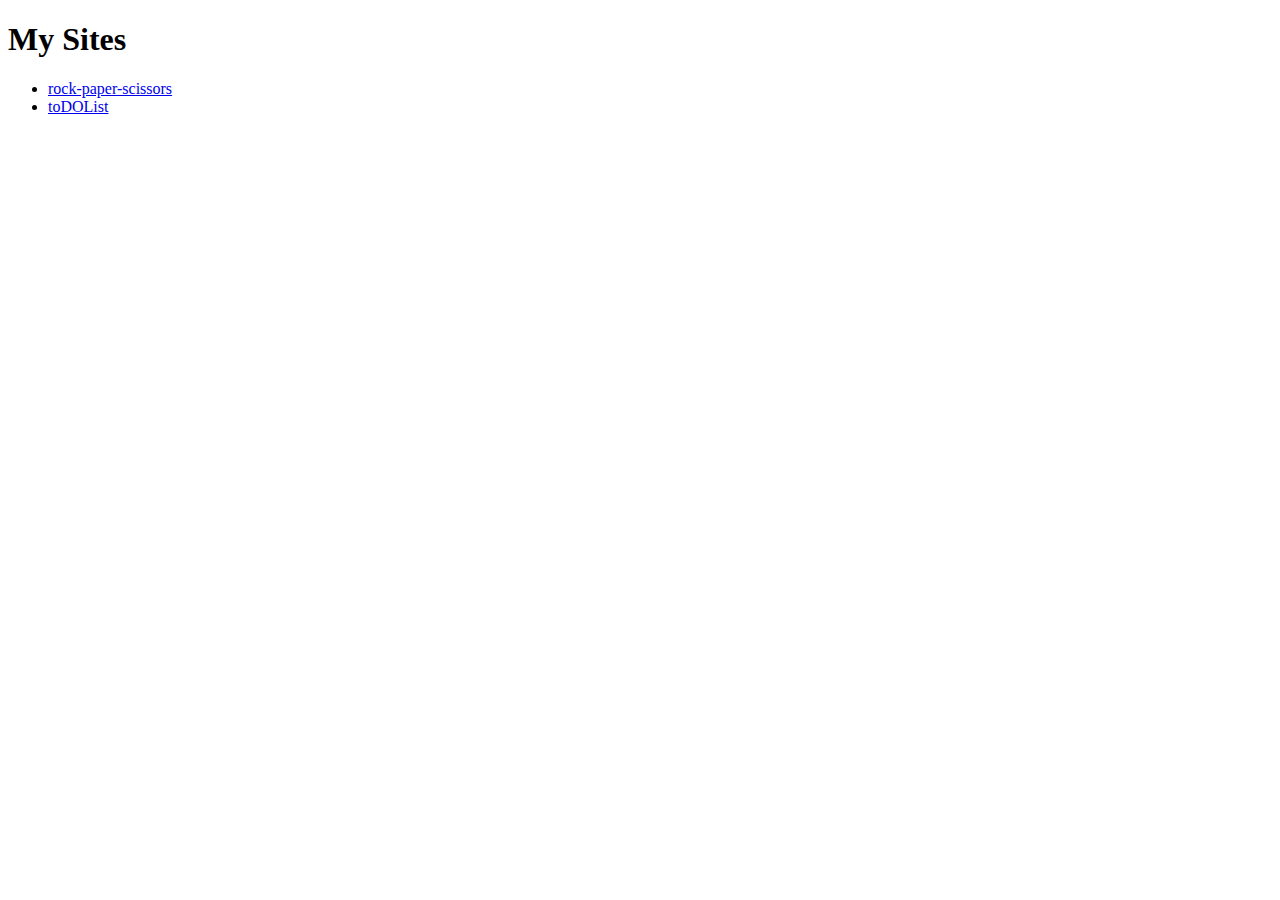
<file: index.html>
<!DOCTYPE html>
<html lang="en">
<head>
  <meta charset="UTF-8">
  <title>My Projects</title>
</head>
<body>
  <h1>My Sites</h1>
  <ul>
    <li><a href="rock-paper-scissors/">rock-paper-scissors</a></li>
    <li><a href="toDOList/">toDOList</a></li>
  </ul>
</body>
</html>
</file>
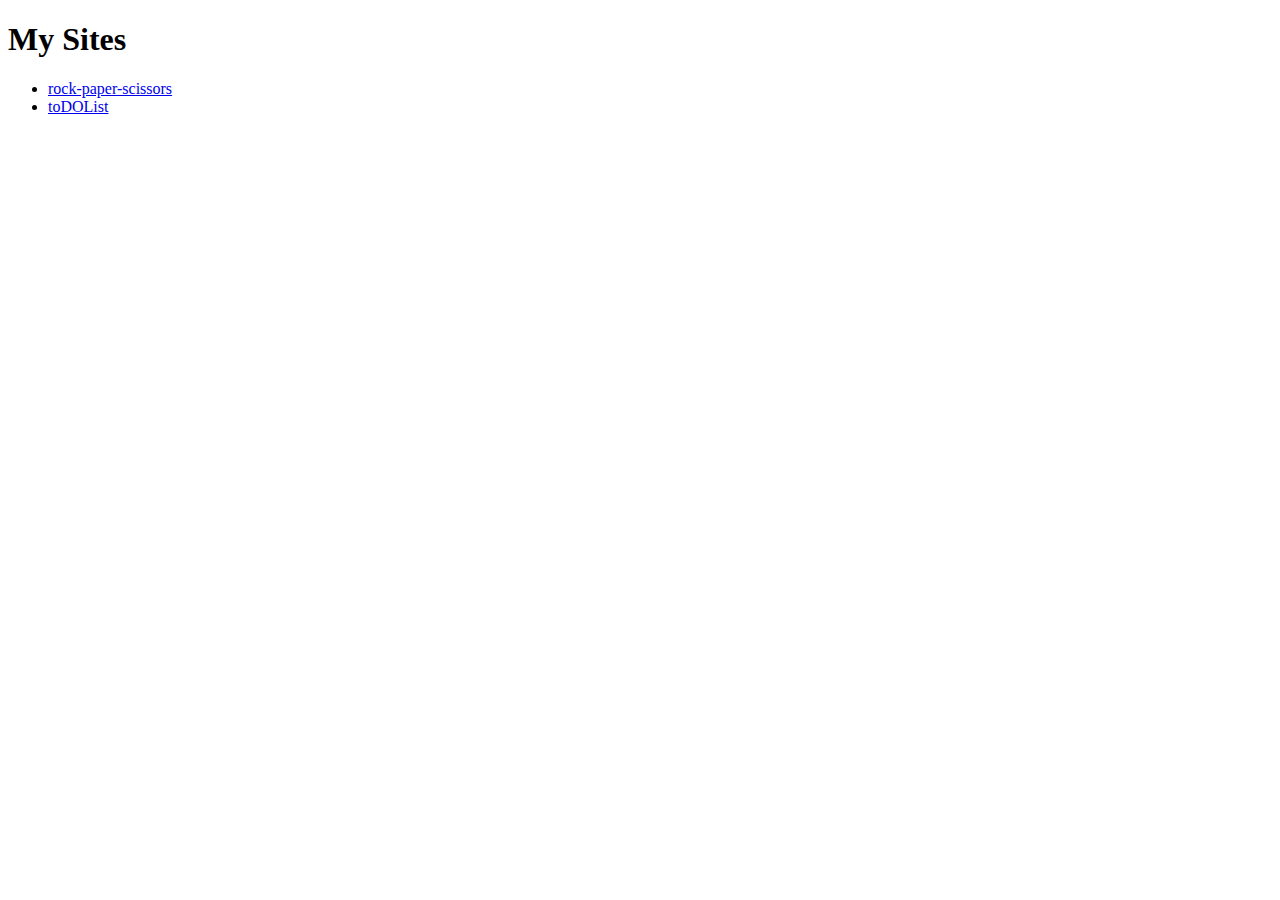
<file: web/index.html>
<!DOCTYPE html>
<html lang="en">
<head>
  <meta charset="UTF-8">
  <title>My Projects</title>
</head>
<body>
  <h1>My Sites</h1>
  <ul>
    <li><a href="rock-paper-scissors/">rock-paper-scissors</a></li>
    <li><a href="to-do-list222222222/">toDOList</a></li>
  </ul>
</body>
</html>
</file>
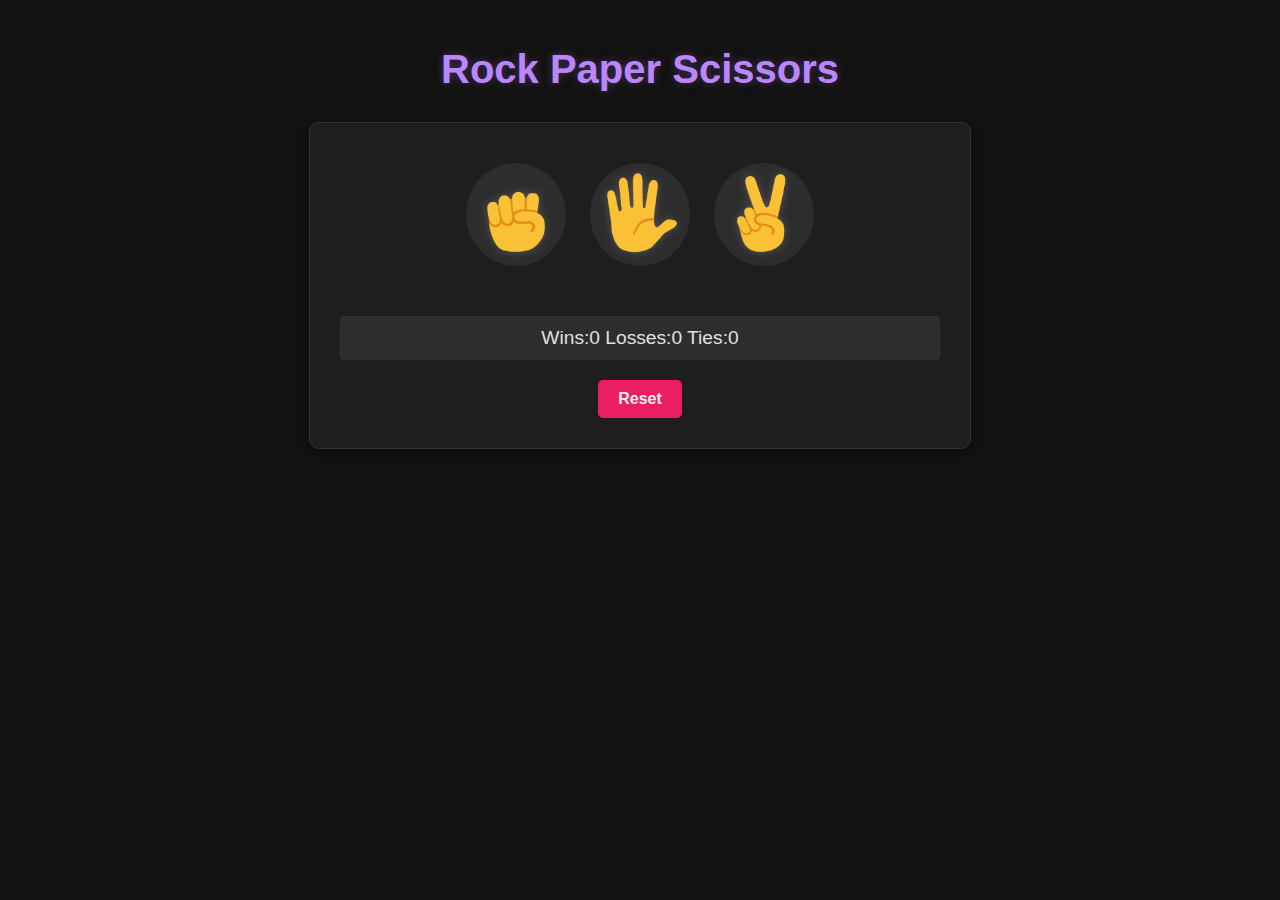
<file: web/rock-paper-scissors/index.html>
<!DOCTYPE html>
<html lang="en">
  <head>
    <meta charset="UTF-8" />
    <meta name="viewport" content="width=device-width, initial-scale=1.0" />
    <title>Games</title>
    <link rel="stylesheet" href="index.css" />
  </head>
  <body>
    <header>
      <h1>Rock Paper Scissors</h1>
    </header>
    <main>
      <button class="imageBtn" onclick="play('rock')">
        <img src="images/rock-emoji.png" />
      </button>
      <button class="imageBtn" onclick="play('paper')">
        <img src="images/paper-emoji.png" />
      </button>
      <button class="imageBtn" onclick="play('scissors')">
        <img src="images/scissors-emoji.png" />
      </button>

      <p class="result"></p>
      <p class="choses"></p>
      <p class="score"></p>

      <div class="resetBtn" onclick="reset()"><button>Reset</button></div>
    </main>
    <footer></footer>
    <script src="index.js"></script>
  </body>
</html>
</file>
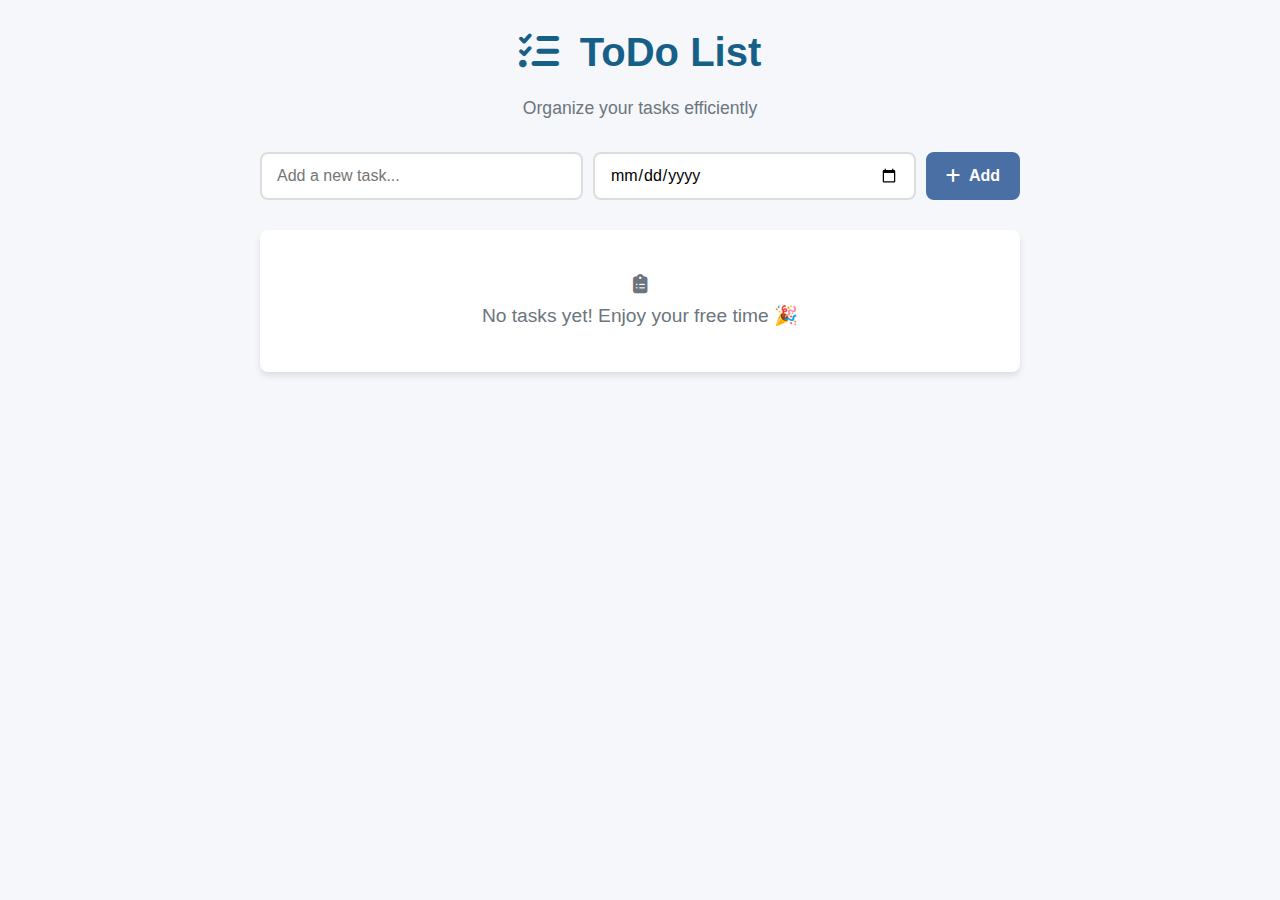
<file: web/to-do-list222222222/index.html>
<!DOCTYPE html>
<html lang="en">
  <head>
    <meta charset="UTF-8" />
    <meta name="viewport" content="width=device-width, initial-scale=1.0" />
    <title>ToDo List</title>
    <link rel="stylesheet" href="https://cdnjs.cloudflare.com/ajax/libs/font-awesome/6.4.0/css/all.min.css">
    <link rel="stylesheet" href="index.css" />
  </head>
  <body>
    <div class="container">
      <header>
        <h1><i class="fas fa-tasks"></i> ToDo List</h1>
        <p class="subtitle">Organize your tasks efficiently</p>
      </header>
      <main>
        <div class="input-container">
          <input type="text" placeholder="Add a new task..." class="TodoName" required />
          <input type="date" class="Tododate" />
          <button class="addBtn" onclick="add()">
            <i class="fas fa-plus"></i> Add
          </button>
        </div>

        <div class="todo-container">
          <div class="myTodo"></div>
        </div>
      </main>
    </div>
    <script src="index.js"></script>
  </body>
</html>
</file>
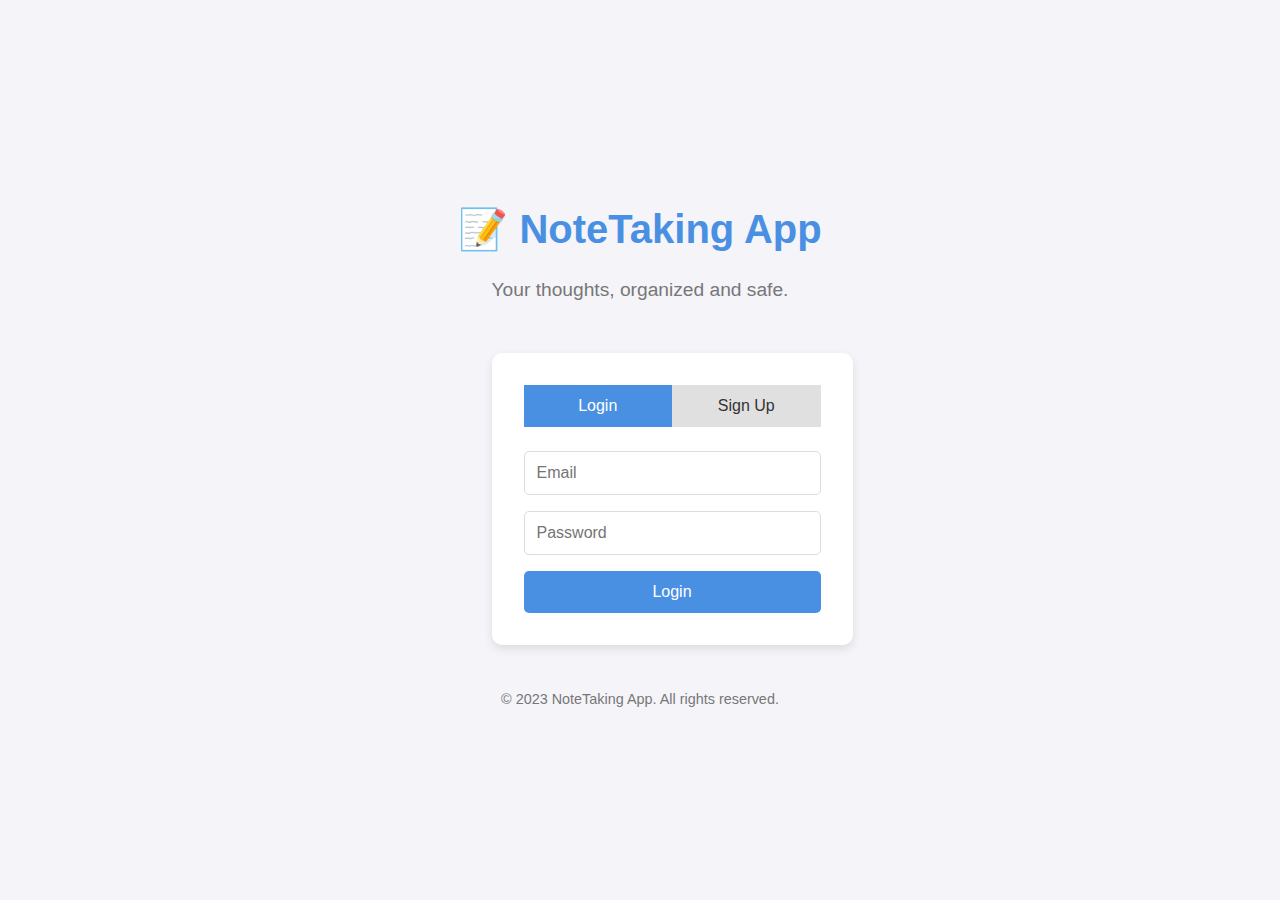
<file: web/toDOList/home.html>
<!DOCTYPE html>
<html lang="en">
<head>
    <meta charset="UTF-8">
    <meta name="viewport" content="width=device-width, initial-scale=1.0">
    <title>NoteTaking App</title>
    <link rel="stylesheet" href="home.css">
</head>
<body>
    <header>
        <h1>📝 NoteTaking App</h1>
        <p>Your thoughts, organized and safe.</p>
    </header>
    <main>
        <div class="container">
            <div class="form-container">
                <div class="form-toggle">
                    <button id="login-toggle" class="active">Login</button>
                    <button id="signup-toggle">Sign Up</button>
                </div>
                <form id="login-form" class="form">
                    <input type="email" placeholder="Email" id="login-email" required>
                    <input type="password" placeholder="Password" id="login-password" required>
                    <button type="submit">Login</button>
                </form>
                <form id="signup-form" class="form hidden">
                    <input type="text" placeholder="First Name" id="signup-firstname" required>
                    <input type="text" placeholder="Last Name" id="signup-lastname" required>
                    <input type="email" placeholder="Email" id="signup-email" required>
                    <input type="password" placeholder="Password" id="signup-password" required>
                    <button type="submit">Sign Up</button>
                </form>
            </div>
        </div>
    </main>
    <footer>
        <p>© 2023 NoteTaking App. All rights reserved.</p>
    </footer>
    <script src="home.js"></script>
</body>
</html>
</file>
<file: web/rock-paper-scissors/index.css>
/* Dark Theme Styling */
body {
  font-family: 'Arial', sans-serif;
  background-color: #121212;
  margin: 0;
  padding: 0;
  display: flex;
  flex-direction: column;
  align-items: center;
  min-height: 100vh;
  color: #e0e0e0;
}

header {
  text-align: center;
  margin: 20px 0;
}

h1 {
  color: #bb86fc; /* Purple accent color */
  font-size: 2.5rem;
  margin-bottom: 10px;
  text-shadow: 0 0 8px rgba(187, 134, 252, 0.3);
}

main {
  background-color: #1e1e1e;
  border-radius: 10px;
  box-shadow: 0 4px 8px rgba(0, 0, 0, 0.3);
  padding: 30px;
  width: 90%;
  max-width: 600px;
  text-align: center;
  margin-bottom: 20px;
  border: 1px solid #333;
}

/* Button styling */
.imageBtn {
  background: none;
  border: none;
  cursor: pointer;
  margin: 10px;
  padding: 10px;
  border-radius: 50%;
  transition: transform 0.2s, box-shadow 0.2s;
  background-color: #2d2d2d;
}

.imageBtn:hover {
  transform: scale(1.1);
  box-shadow: 0 0 15px rgba(187, 134, 252, 0.4);
  background-color: #3d3d3d;
}

.imageBtn img {
  width: 80px;
  height: 80px;
  filter: drop-shadow(0 0 4px rgba(255, 255, 255, 0.2));
}

/* Result and score styling */
.result {
  font-size: 1.8rem;
  font-weight: bold;
  margin: 20px 0;
  color: #bb86fc; /* Purple accent color */
}

.choses {
  display: flex;
  justify-content: center;
  align-items: center;
  gap: 30px;
  margin: 20px 0;
  font-size: 1.2rem;
}

.choses img {
  width: 50px;
  height: 50px;
  margin: 0 10px;
  filter: drop-shadow(0 0 4px rgba(255, 255, 255, 0.3));
}

.score {
  font-size: 1.2rem;
  margin: 20px 0;
  padding: 10px;
  background-color: #2d2d2d;
  border-radius: 5px;
  border: 1px solid #333;
}

/* Reset button styling */
.resetBtn button {
  background-color: #e91e63; /* Red accent color */
  color: #f3efef;
  border: none;
  padding: 10px 20px;
  font-size: 1rem;
  border-radius: 5px;
  cursor: pointer;
  transition: background-color 0.3s;
  font-weight: bold;
}

.resetBtn button:hover {
  background-color: #e91e63;
  box-shadow: 0 0 10px rgba(207, 102, 121, 0.5);
}

/* Win/Lose colors */
.Win {
  color: #4caf50;
  text-shadow: 0 0 8px rgba(76, 175, 80, 0.3);
}

.Lose {
  color: #f44336;
  text-shadow: 0 0 8px rgba(244, 67, 54, 0.3);
}

.Tie {
  color: #ffc107;
  text-shadow: 0 0 8px rgba(255, 193, 7, 0.3);
}

/* Responsive design */
@media (max-width: 500px) {
  .imageBtn img {
    width: 60px;
    height: 60px;
  }
  
  .choses {
    flex-direction: column;
    gap: 10px;
  }
  
  h1 {
    font-size: 2rem;
  }
}
</file>
<file: web/to-do-list222222222/index.css>
:root {
  --primary-color: #4a6fa5;
  --secondary-color: #166088;
  --accent-color: #4fc3f7;
  --light-color: #f8f9fa;
  --dark-color: #343a40;
  --success-color: #28a745;
  --danger-color: #dc3545;
  --border-radius: 8px;
  --box-shadow: 0 4px 6px rgba(0, 0, 0, 0.1);
}

* {
  margin: 0;
  padding: 0;
  box-sizing: border-box;
  font-family: "Segoe UI", Tahoma, Geneva, Verdana, sans-serif;
}

body {
  background-color: #f5f7fa;
  color: var(--dark-color);
  line-height: 1.6;
}

.container {
  max-width: 800px;
  margin: 0 auto;
  padding: 20px;
}

header {
  text-align: center;
  margin-bottom: 30px;
  color: var(--secondary-color);
}

header h1 {
  font-size: 2.5rem;
  margin-bottom: 10px;
}

header h1 i {
  margin-right: 10px;
}

.subtitle {
  color: #6c757d;
  font-size: 1.1rem;
}

.input-container {
  display: flex;
  gap: 10px;
  margin-bottom: 30px;
  flex-wrap: wrap;
}

.TodoName,
.Tododate {
  flex: 1;
  min-width: 200px;
  padding: 12px 15px;
  border: 2px solid #ddd;
  border-radius: var(--border-radius);
  font-size: 1rem;
  transition: border-color 0.3s;
}

.TodoName:focus,
.Tododate:focus {
  outline: none;
  border-color: var(--accent-color);
}

.addBtn {
  background-color: var(--primary-color);
  color: white;
  border: none;
  padding: 12px 20px;
  border-radius: var(--border-radius);
  cursor: pointer;
  font-size: 1rem;
  font-weight: bold;
  transition: background-color 0.3s, transform 0.2s;
  display: flex;
  align-items: center;
  gap: 8px;
}

.addBtn:hover {
  background-color: var(--secondary-color);
  transform: translateY(-2px);
}

.todo-container {
  background-color: white;
  border-radius: var(--border-radius);
  box-shadow: var(--box-shadow);
  padding: 20px;
}

.empty {
  text-align: center;
  color: #6c757d;
  font-size: 1.2rem;
  padding: 20px;
}

.todoItem {
  display: flex;
  justify-content: space-between;
  align-items: center;
  padding: 15px;
  border-bottom: 1px solid #eee;
  transition: background-color 0.3s;
}

.todoItem:last-child {
  border-bottom: none;
}

.todoItem:hover {
  background-color: #f8f9fa;
}

.oneToDoName {
  flex: 2;
  font-weight: 500;
  word-break: break-word;
}

.oneToDoDate {
  flex: 1;
  color: #6c757d;
  font-size: 0.9rem;
  text-align: center;
}

.deleteBtn {
  background-color: var(--danger-color);
  color: white;
  border: none;
  padding: 8px 15px;
  border-radius: var(--border-radius);
  cursor: pointer;
  font-size: 0.9rem;
  transition: background-color 0.3s;
  display: flex;
  align-items: center;
  gap: 5px;
}

.deleteBtn:hover {
  background-color: #b51828;
  transform: translateY(-1.3px);
  scale: 1.1;
}

@media (max-width: 600px) {
  .input-container {
    flex-direction: column;
  }

  .todoItem {
    flex-direction: column;
    align-items: flex-start;
    gap: 10px;
  }

  .oneToDoDate,
  .deleteBtn {
    align-self: flex-end;
  }
}
</file>
<file: web/toDOList/home.css>
/* General Styles */
body {
    font-family: 'Arial', sans-serif;
    background-color: #f4f4f9;
    color: #333;
    margin: 0;
    padding: 0;
    display: flex;
    flex-direction: column;
    align-items: center;
    justify-content: center;
    height: 100vh;
}

header {
    text-align: center;
    margin-bottom: 2rem;
}

header h1 {
    font-size: 2.5rem;
    color: #4a90e2;
}

header p {
    font-size: 1.2rem;
    color: #777;
}

/* Container Styles */
.container {
    background: #fff;
    padding: 2rem;
    border-radius: 10px;
    box-shadow: 0 4px 10px rgba(0, 0, 0, 0.1);
    width: 100%;
    max-width: 400px;
}

.form-container {
    text-align: center;
}

/* Toggle Buttons */
.form-toggle {
    display: flex;
    justify-content: space-between;
    margin-bottom: 1.5rem;
}

.form-toggle button {
    flex: 1;
    padding: 0.75rem;
    border: none;
    background: #e0e0e0;
    color: #333;
    font-size: 1rem;
    cursor: pointer;
    transition: background 0.3s ease;
}

.form-toggle button.active {
    background: #4a90e2;
    color: #fff;
}

.form-toggle button:hover {
    background: #4a90e2;
    color: #fff;
}

/* Form Styles */
.form {
    display: flex;
    flex-direction: column;
    gap: 1rem;
}

.form input {
    padding: 0.75rem;
    border: 1px solid #ddd;
    border-radius: 5px;
    font-size: 1rem;
}

.form input:focus {
    outline: none;
    border-color: #4a90e2;
}

.form button {
    padding: 0.75rem;
    background: #4a90e2;
    color: #fff;
    border: none;
    border-radius: 5px;
    font-size: 1rem;
    cursor: pointer;
    transition: background 0.3s ease;
}

.form button:hover {
    background: #357abd;
}

/* Hidden Form */
.hidden {
    display: none;
}

/* Footer Styles */
footer {
    margin-top: 2rem;
    text-align: center;
    color: #777;
    font-size: 0.9rem;
}
</file>
